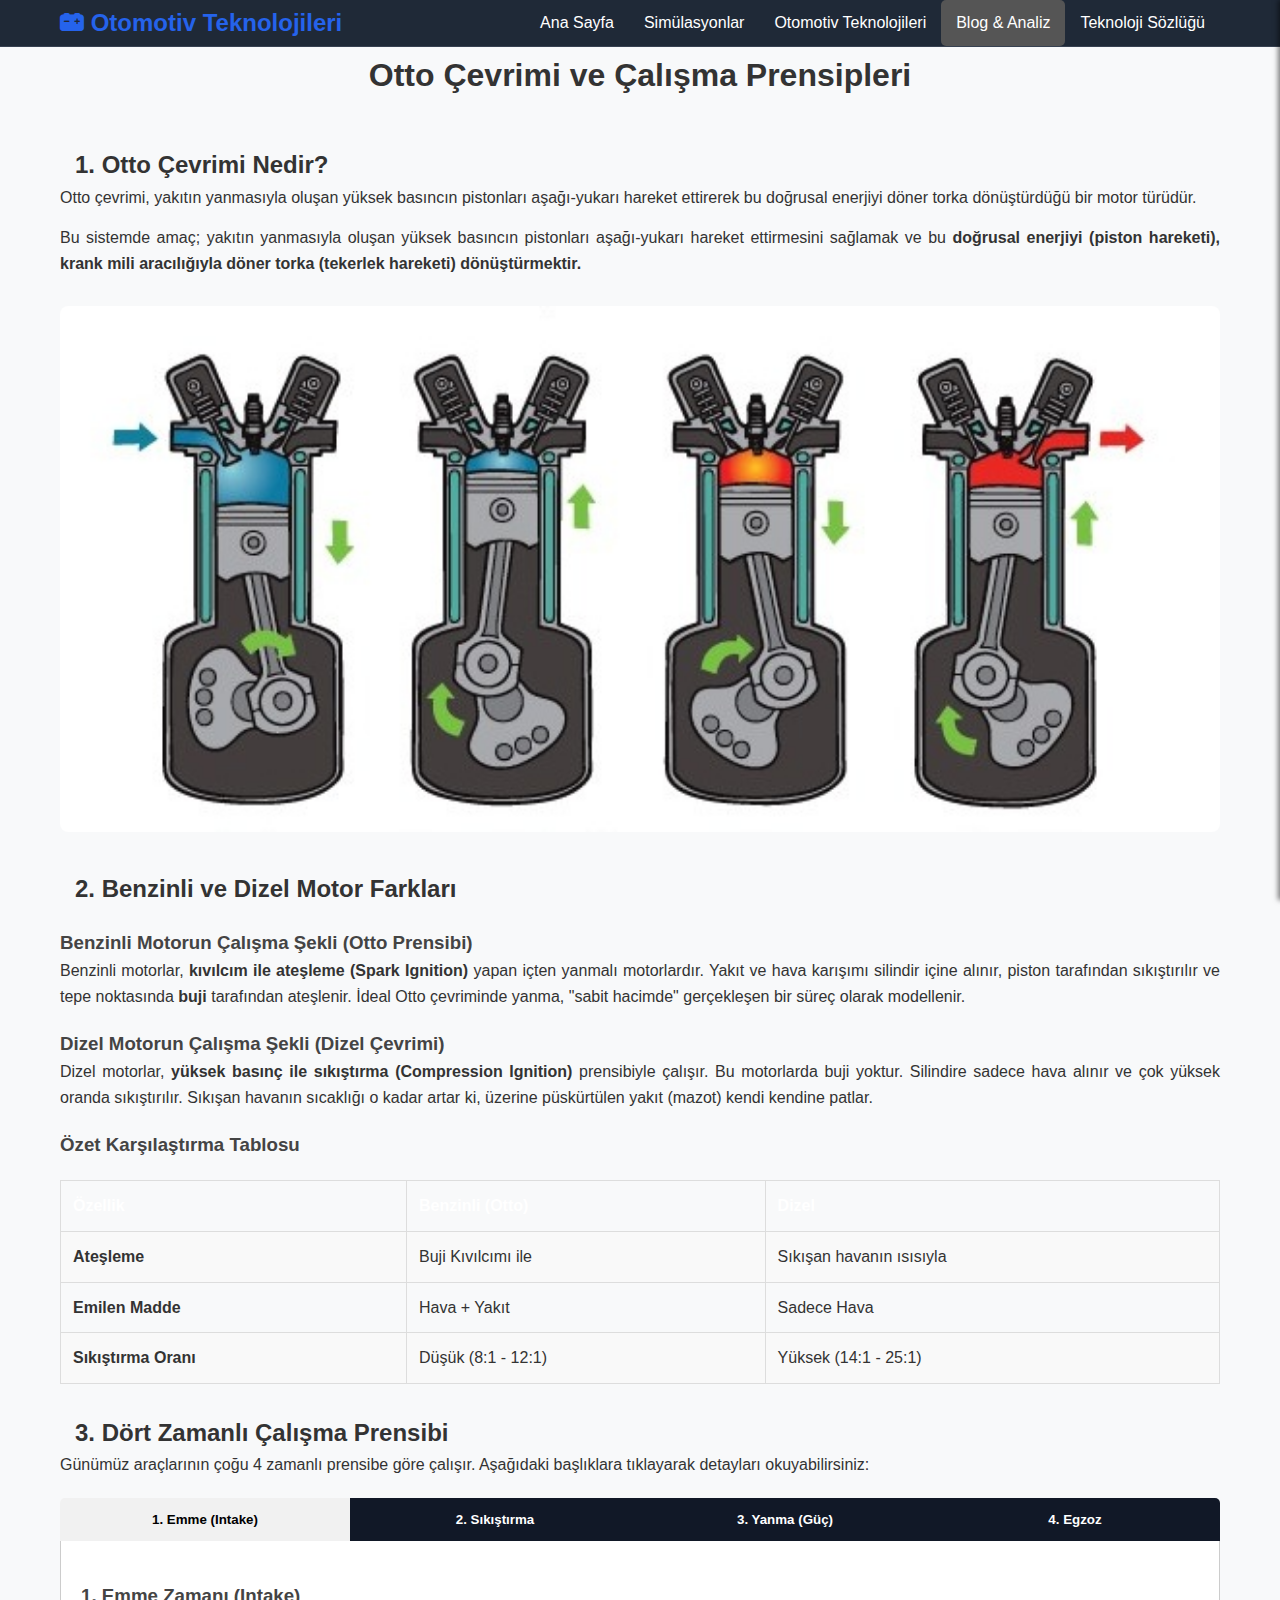
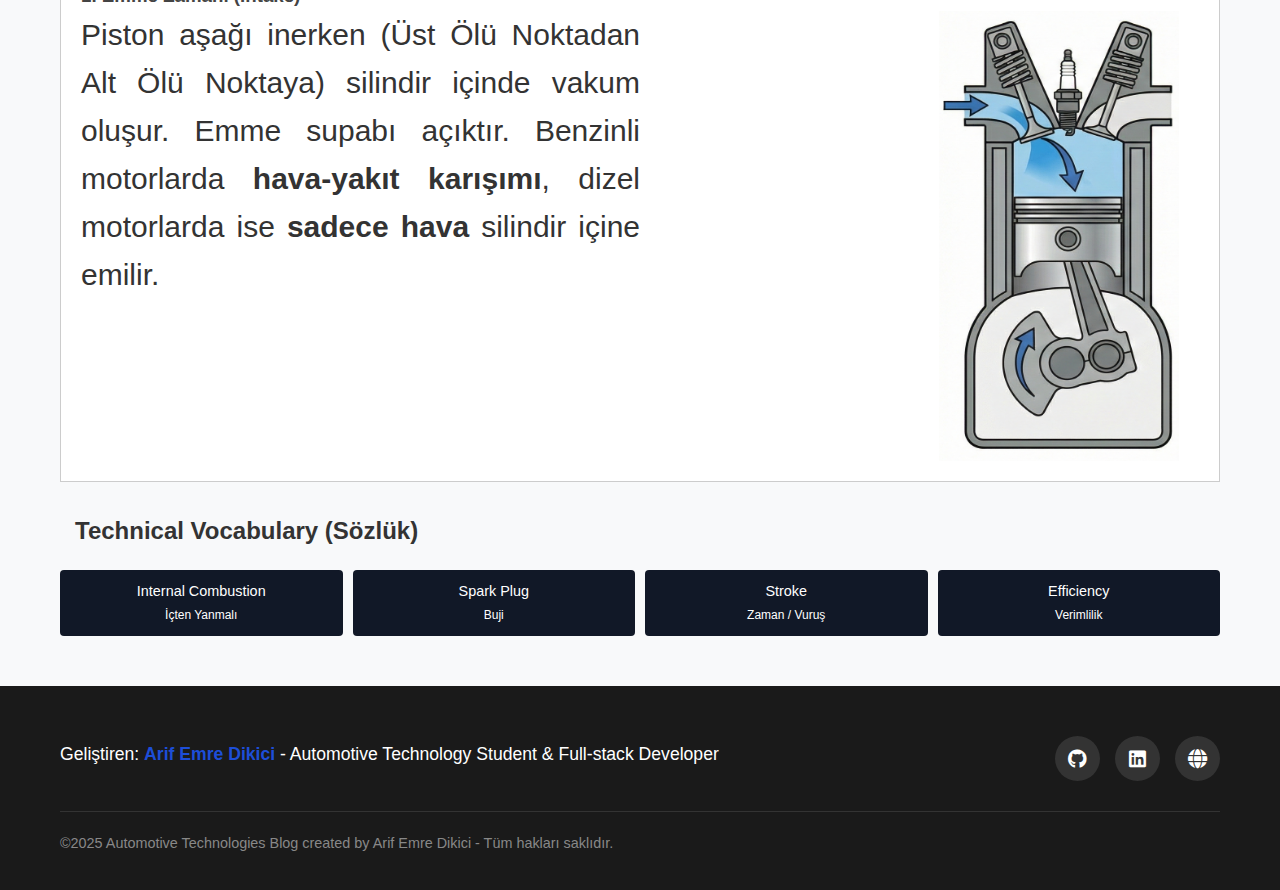
<file: otto.html>
<!DOCTYPE html>
<html lang="tr">



<head>
    <meta charset="UTF-8">
    <meta name="viewport" content="width=device-width, initial-scale=1.0">
    <title>Otto Çevrimi ve Motor Teknolojileri</title>
    <link rel="stylesheet" href="otto.css">
    <link href="https://fonts.googleapis.com/css2?family=Inter:wght@300;400;600;700&display=swap" rel="stylesheet">
    <link rel="stylesheet" href="https://cdnjs.cloudflare.com/ajax/libs/font-awesome/6.0.0/css/all.min.css">
</head>

<body>
    <nav class="navbar">
        <div class="container nav-container">
            <div class="logo">
                <i class="fas fa-car-battery"></i> Otomotiv Teknolojileri
            </div>

            <div class="menu-toggle" id="mobile-menu">
                <span class="bar"></span>
                <span class="bar"></span>
                <span class="bar"></span>
            </div>

            <ul class="nav-links" id="main-nav">
                <li><a href="index.html">Ana Sayfa</a></li>
                <li><a href="piston_simulasyonu.html">Simülasyonlar</a></li>
                <li><a href="quattro_vs_xdrive.html">Otomotiv Teknolojileri</a></li>
                <li><a href="otto.html" class="active">Blog & Analiz</a></li>
                <li><a href="vocabulary.html">Teknoloji Sözlüğü</a></li>
            </ul>
        </div>
    </nav>

    <div class="sidebar" id="sidebar">
        <div class="close-btn" id="close-btn">&times;</div>

        <div class="sidebar-content">
            <ul class="sidebar-links">
                <li><a href="index.html">Ana Sayfa</a></li>
                <li><a href="piston_simulasyonu.html">Simülasyonlar</a></li>
                <li><a href="quattro_vs_xdrive.html">Otomotiv Teknolojileri</a></li>
                <li><a href="otto.html" class="active">Blog & Analiz</a></li>
                <li><a href="vocabulary.html">Teknoloji Sözlüğü</a></li>
            </ul>
        </div>
    </div>
    <div class="main-container">

        <h1>Otto Çevrimi ve Çalışma Prensipleri</h1>

        <section>
            <h2>1. Otto Çevrimi Nedir?</h2>
            <p>
                Otto çevrimi, yakıtın yanmasıyla oluşan yüksek basıncın pistonları aşağı-yukarı hareket ettirerek bu
                doğrusal enerjiyi döner torka dönüştürdüğü bir motor türüdür.
            </p>
            <p>
                Bu sistemde amaç; yakıtın yanmasıyla oluşan yüksek basıncın pistonları aşağı-yukarı hareket ettirmesini
                sağlamak ve bu <strong>doğrusal enerjiyi (piston hareketi), krank mili aracılığıyla döner torka
                    (tekerlek hareketi) dönüştürmektir.</strong>
            </p>
            <img src="4zamanlı_motor.jpg" alt="4 Zamanlı Motor Şeması"
                style="width:100%; margin-top:15px; border-radius:8px;">
        </section>

        <section>
            <h2>2. Benzinli ve Dizel Motor Farkları</h2>

            <h3>Benzinli Motorun Çalışma Şekli (Otto Prensibi)</h3>
            <p>
                Benzinli motorlar, <strong>kıvılcım ile ateşleme (Spark Ignition)</strong> yapan içten yanmalı
                motorlardır.
                Yakıt ve hava karışımı silindir içine alınır, piston tarafından sıkıştırılır ve tepe noktasında
                <strong>buji</strong> tarafından ateşlenir.
                İdeal Otto çevriminde yanma, "sabit hacimde" gerçekleşen bir süreç olarak modellenir.
            </p>

            <h3>Dizel Motorun Çalışma Şekli (Dizel Çevrimi)</h3>
            <p>
                Dizel motorlar, <strong>yüksek basınç ile sıkıştırma (Compression Ignition)</strong> prensibiyle
                çalışır.
                Bu motorlarda buji yoktur. Silindire sadece hava alınır ve çok yüksek oranda sıkıştırılır.
                Sıkışan havanın sıcaklığı o kadar artar ki, üzerine püskürtülen yakıt (mazot) kendi kendine patlar.
            </p>

            <h3>Özet Karşılaştırma Tablosu</h3>
            <table>
                <tr>
                    <th>Özellik</th>
                    <th>Benzinli (Otto)</th>
                    <th>Dizel</th>
                </tr>
                <tr>
                    <td><strong>Ateşleme</strong></td>
                    <td>Buji Kıvılcımı ile</td>
                    <td>Sıkışan havanın ısısıyla</td>
                </tr>
                <tr>
                    <td><strong>Emilen Madde</strong></td>
                    <td>Hava + Yakıt</td>
                    <td>Sadece Hava</td>
                </tr>
                <tr>
                    <td><strong>Sıkıştırma Oranı</strong></td>
                    <td>Düşük (8:1 - 12:1)</td>
                    <td>Yüksek (14:1 - 25:1)</td>
                </tr>
            </table>
        </section>

        <section>
            <h2>3. Dört Zamanlı Çalışma Prensibi</h2>
            <p>Günümüz araçlarının çoğu 4 zamanlı prensibe göre çalışır. Aşağıdaki başlıklara tıklayarak detayları
                okuyabilirsiniz:</p>

            <div class="tabs">
                <button class="tablinks active" onclick="openCity(event, 'Emme')">1. Emme (Intake)</button>
                <button class="tablinks" onclick="openCity(event, 'Sikistirma')">2. Sıkıştırma</button>
                <button class="tablinks" onclick="openCity(event, 'Yanma')">3. Yanma (Güç)</button>
                <button class="tablinks" onclick="openCity(event, 'Egzoz')">4. Egzoz</button>
            </div>

            <div id="Emme" class="tabcontent" style="display: block;">
                <h3>1. Emme Zamanı (Intake)</h3>
                <div class="card">
                    <p>Piston aşağı inerken (Üst Ölü Noktadan Alt Ölü Noktaya) silindir içinde vakum oluşur. Emme supabı
                        açıktır. Benzinli motorlarda <strong>hava-yakıt karışımı</strong>, dizel motorlarda ise
                        <strong>sadece hava</strong> silindir içine emilir.
                    </p>
                    <img src="emme.png" alt="emme zamanı">
                </div>
            </div>
            <div id="Sikistirma" class="tabcontent">
                <h3>2. Sıkıştırma Zamanı (Compression)</h3>
                <div class="card">
                    <p>Emme ve egzoz supapları kapanır. Piston yukarı çıkarak içerideki karışımı veya havayı sıkıştırır.
                        Bu
                        işlem sırasında basınç ve sıcaklık hızla artar. Bu süreç termodinamikte "adyabatik" (ısı
                        alışverişsiz) olarak modellenir.</p>
                    <img src="sikistirma.png" alt="sıkıştırma zamanı"
                        style="width:100%; margin-top:15px; border-radius:8px;">
                </div>
            </div>
            <div id="Yanma" class="tabcontent">
                <h3>3. Ateşleme ve Genleşme (Ignition & Power)</h3>
                <div class="card">
                    <p><strong>Motorun güç ürettiği tek zamandır.</strong> Piston tepe noktadayken; benzinli motorda
                        buji
                        çakar, dizel motorda yakıt püskürtülür. Oluşan patlama ile piston büyük bir kuvvetle aşağı
                        itilir.
                        Kimyasal enerji hareket enerjisine dönüşür.</p>
                    <img src="patlama.png" alt="yanma zamanı"
                        style="max-height:400px; margin-top:15px; border-radius:8px;">
                </div>
            </div>
            <div id="Egzoz" class="tabcontent">
                <h3>4. Egzoz Zamanı (Exhaust)</h3>
                <div class="card">
                    <p>Genleşme bittikten sonra piston tekrar yukarı çıkar. Egzoz supabı açılır ve yanmış atık gazlar
                        pistonun itme kuvvetiyle egzoz manifoldundan dışarı atılır. Döngü tamamlanır.</p>
                    <img src="egzoz.png" alt="egzoz zamanı" style="width:100%; margin-top:15px; border-radius:8px;">
                </div>
            </div>
        </section>

        <section>
            <h2>Technical Vocabulary (Sözlük)</h2>
            <div class="vocab-container">
                <div class="vocab-card">Internal Combustion<br><small>İçten Yanmalı</small></div>
                <div class="vocab-card">Spark Plug<br><small>Buji</small></div>
                <div class="vocab-card">Stroke<br><small>Zaman / Vuruş</small></div>
                <div class="vocab-card">Efficiency<br><small>Verimlilik</small></div>
            </div>
        </section>

    </div>
    <!-- Footer -->
    <footer class="footer">
        <div class="container">
            <div class="footer-content">
                <div class="footer-info">
                    <p class="developer">Geliştiren: <strong><a href="https://arifemredikici.com/">Arif Emre
                                Dikici</a></strong> - Automotive Technology Student &
                        Full-stack Developer</p>
                </div>
                <div class="footer-social">
                    <a href="https://github.com/arifdkc" class="social-link"><i class="fab fa-github"></i></a>
                    <a href="https://www.linkedin.com/in/arif-emre-dikici-315545294/" class="social-link"><i
                            class="fab fa-linkedin"></i></a>
                    <a href="https://arifemredikici.com/" class="social-link"><i class="fas fa-globe"></i></a>
                </div>
            </div>
            <div class="footer-copyright">
                <p>©2025 Automotive Technologies Blog created by <a href="https://arifemredikici.com/">Arif Emre
                        Dikici</a> - Tüm hakları saklıdır.</p>
            </div>
        </div>
    </footer>
    <script>
        function openCity(evt, cityName) {
            var i, tabcontent, tablinks;
            tabcontent = document.getElementsByClassName("tabcontent");
            for (i = 0; i < tabcontent.length; i++) {
                tabcontent[i].style.display = "none";
            }
            tablinks = document.getElementsByClassName("tablinks");
            for (i = 0; i < tablinks.length; i++) {
                tablinks[i].className = tablinks[i].className.replace(" active", "");
            }
            document.getElementById(cityName).style.display = "block";
            evt.currentTarget.className += " active";
        }
        document.addEventListener('DOMContentLoaded', function () {
            // Gerekli elementleri seç
            const menuToggle = document.getElementById('mobile-menu'); // Hamburger ikon
            const sidebar = document.getElementById('sidebar'); // Sidebar div'i
            const closeBtn = document.getElementById('close-btn'); // Yeni Kapatma İkonu

            // Sidebar'ı kapatma fonksiyonu
            function closeSidebar() {
                sidebar.classList.remove('open');
                menuToggle.classList.remove('active');
            }

            // 1. Hamburger ikonuna tıklama olayı (Açar/Kapatır)
            menuToggle.addEventListener('click', function () {
                sidebar.classList.toggle('open');
                menuToggle.classList.toggle('active');
            });

            // 2. Yeni Kapatma butonuna tıklama olayı (Sadece Kapatır)
            closeBtn.addEventListener('click', closeSidebar);


            // 3. Sidebar'daki bir bağlantıya tıklandığında menüyü kapatmak için
            const sidebarLinks = document.querySelectorAll('.sidebar-links a');

            sidebarLinks.forEach(link => {
                link.addEventListener('click', closeSidebar);
            });
        });
    </script>

</body>

</html>
</file>
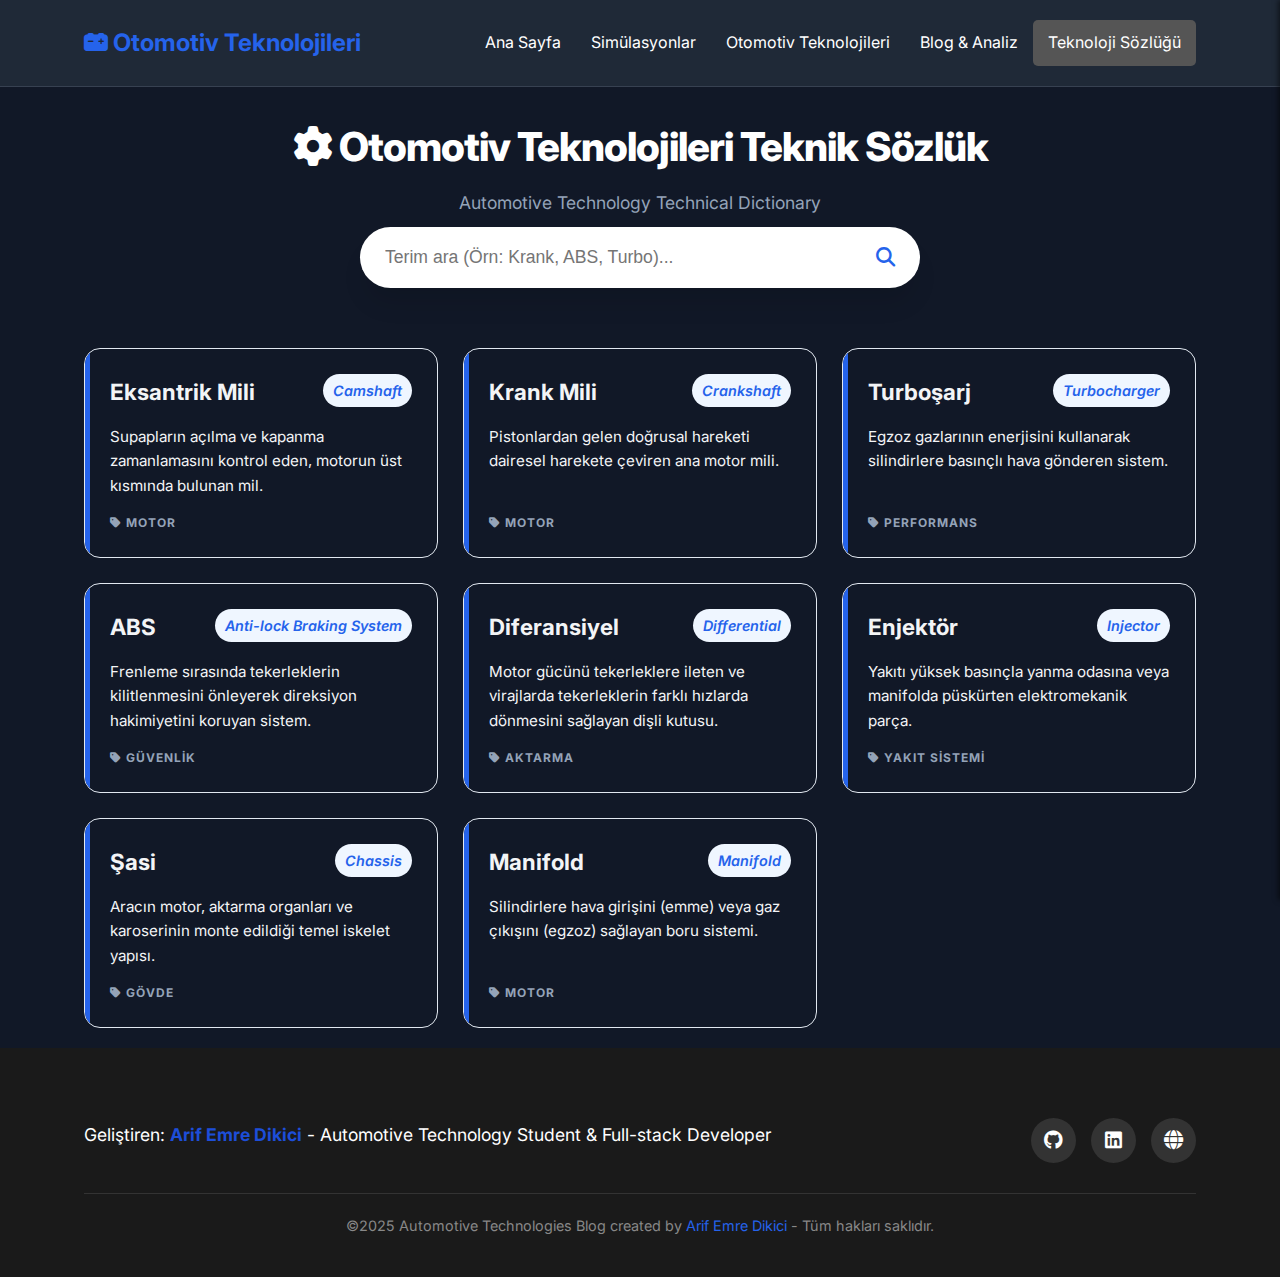
<file: vocabulary.html>
<!DOCTYPE html>
<html lang="tr">

<head>
    <meta charset="UTF-8">
    <meta name="viewport" content="width=device-width, initial-scale=1.0">
    <title>OtoTekno | Teknik Sözlük</title>
    <link href="https://fonts.googleapis.com/css2?family=Inter:wght@400;600;800&display=swap" rel="stylesheet">
    <link rel="stylesheet" href="https://cdnjs.cloudflare.com/ajax/libs/font-awesome/6.4.0/css/all.min.css">
    <link rel="stylesheet" href="vocabulary.css">
</head>

<body>
<nav class="navbar">
        <div class="container nav-container">
            <div class="logo">
                <i class="fas fa-car-battery"></i> Otomotiv Teknolojileri
            </div>
            
            <div class="menu-toggle" id="mobile-menu">
                <span class="bar"></span>
                <span class="bar"></span>
                <span class="bar"></span>
            </div>

            <ul class="nav-links" id="main-nav">
                <li><a href="index.html" >Ana Sayfa</a></li>
                <li><a href="piston_simulasyonu.html">Simülasyonlar</a></li>
                <li><a href="quattro_vs_xdrive.html">Otomotiv Teknolojileri</a></li>
                <li><a href="otto.html">Blog & Analiz</a></li>
                <li><a href="vocabulary.html" class="active">Teknoloji Sözlüğü</a></li>
            </ul>
        </div>
    </nav>

<div class="sidebar" id="sidebar">
    <div class="close-btn" id="close-btn">&times;</div> 
    
    <div class="sidebar-content">
        <ul class="sidebar-links">
            <li><a href="index.html">Ana Sayfa</a></li>
            <li><a href="piston_simulasyonu.html">Simülasyonlar</a></li>
            <li><a href="quattro_vs_xdrive.html">Otomotiv Teknolojileri</a></li>
            <li><a href="otto.html">Blog & Analiz</a></li>
            <li><a href="vocabulary.html"class="active">Teknoloji Sözlüğü</a></li>
        </ul>
    </div>
</div>
    <header>
        <h1><i class="fa-solid fa-gear"></i> Otomotiv Teknolojileri Teknik Sözlük</h1>
        <p>Automotive Technology Technical Dictionary</p>
    </header>

    <div class="search-container">
        <div class="search-box">
            <input type="text" id="searchInput" placeholder="Terim ara (Örn: Krank, ABS, Turbo)...">
            <i class="fa-solid fa-magnifying-glass"></i>
        </div>
    </div>

    <div class="container">
        <div id="dictionaryGrid">
        </div>
    </div>
    <!-- Footer -->
    <footer class="footer">
        <div class="container">
            <div class="footer-content">
                <div class="footer-info">
                    <p class="developer">Geliştiren: <strong><a href="https://arifemredikici.com/">Arif Emre
                                Dikici</a></strong> - Automotive Technology Student &
                        Full-stack Developer</p>
                </div>
                <div class="footer-social">
                    <a href="https://github.com/arifdkc" class="social-link"><i class="fab fa-github"></i></a>
                    <a href="https://www.linkedin.com/in/arif-emre-dikici-315545294/" class="social-link"><i
                            class="fab fa-linkedin"></i></a>
                    <a href="https://arifemredikici.com/" class="social-link"><i class="fas fa-globe"></i></a>
                </div>
            </div>
            <div class="footer-copyright">
                <p>©2025 Automotive Technologies Blog created by <a href="https://arifemredikici.com/">Arif Emre
                        Dikici</a> - Tüm hakları saklıdır.</p>
            </div>
        </div>
    </footer>
    <script src="vocabulary.js"></script>
    <script src="script.js"></script>
</body>

</html>
</file>
<file: otto.css>
/* --- Genel Ayarlar ve Değişkenler --- */
:root {
    --primary-color: #2563eb; /* Otomotiv Mavisi */
    --primary-hover: #1d4ed8;
    --bg-dark: #111827;       /* Ana Koyu Arkaplan */
    --bg-card: #1f2937;       /* Kart Arkaplanı */
    --text-main: #f3f4f6;     /* Beyaz Yazı */
    --text-muted: #9ca3af;    /* Gri Yazı */
    --border-color: #374151;
}
* {
    margin: 0;
    padding: 0;
    box-sizing: border-box;
}

html {
    scroll-behavior: smooth;
}

body {
    font-family: 'Roboto', sans-serif;
    line-height: 1.6;
    color: #333;
    background-color: #f8f9fa;
    overflow-x: hidden;
}

.main-container {
    max-width: 1200px;
    margin: 0 auto;
    padding: 0 20px;
    margin-top: 50px;
}

.container {
    max-width: 1200px;
    margin: 0 auto;
    padding: 0 20px;
    
}
.navbar {
    
  background-color: #1f2937;
    border-bottom: 1px solid var(--border-color);
    position: fixed;
    width: 100%;
    top: 0;
    z-index: 1000;
    padding: 1rem 0;
    width: 100% !important;
    padding: 0;
}



.nav-container {
    display: flex;
    justify-content: space-between;
    align-items: center;

}

.logo {
    font-size: 1.5em;
    font-weight: bold;
      color: var(--primary-color);
}

/* Masaüstü Navigasyon Linkleri (Varsayılan olarak görünür) */
.nav-links {
    list-style: none;
    padding: 0;
    margin: 0;
    display: flex;
    /* Masaüstünde yan yana durmaları için */
}

.nav-links li a {
    color: white;
    text-decoration: none;
    padding: 10px 15px;
    display: block;
}

.nav-links li a:hover,
.nav-links li a.active {
    background-color: #555;
    border-radius: 5px;
}

/* Hamburger Menü İkonu (Varsayılan olarak gizli) */
.menu-toggle {
    display: none;
    flex-direction: column;
    cursor: pointer;
    padding: 10px;
}

.bar {
    width: 25px;
    height: 3px;
    background-color: white;
    margin: 4px 0;
    transition: 0.4s;
}

/* Sidebar Stilleri */
.sidebar {
    position: fixed;
    /* Sabit kalması için */
    top: 0;
    right: -250px;
    /* Başlangıçta ekran dışı (gizli) */
    width: 250px;
    height: 100%;
  
    background-color: #1f2937;
    border-bottom: 1px solid var(--border-color);
    box-shadow: -2px 0 5px rgba(0, 0, 0, 0.5);
    transition: right 0.3s ease;
    /* Açılıp kapanma animasyonu */
    z-index: 1000;
    /* Diğer elementlerin üstünde olması için */
}

/* JavaScript ile eklenecek sınıf: Sidebar açıkken */
.sidebar.open {
    right: 0;
    /* Ekran içine kaydır */
}

.sidebar-links {
    list-style: none;
    padding: 20px 0;
    margin: 0;
}

.sidebar-links li a {
    color: white;
    text-decoration: none;
    padding: 15px 20px;
    display: block;
    /* Tam genişlik kaplaması için */
    border-bottom: 1px solid #444;
}

.sidebar-links li a:hover,
.sidebar-links li a.active {
    background-color: #444;
}

.close-btn {
    position: absolute;
    /* Sidebar'ın sağ üst köşesine sabitle */
    top: 10px;
    right: 20px;
    font-size: 30px;
    color: white;
    cursor: pointer;
    line-height: 1;
    /* X işaretinin dikey hizalaması için */
    padding: 5px;
    transition: color 0.2s;
}

.close-btn:hover {
    color: #f00;
    /* Kırmızı renk vererek dikkat çek */
}

/* 768px'in Altı (Mobil Görünüm) */
@media screen and (max-width: 768px) {

    /* Hamburger ikonunu göster */
    .menu-toggle {
        display: flex;
    }

    /* Masaüstü linklerini gizle */
    .nav-links {
        display: none;
    }
}

/* Hamburger menü açıldığında ikonun X'e dönüşmesi (İsteğe bağlı görsel efekt) */
.menu-toggle.active .bar:nth-child(2) {
    opacity: 0;
}

.menu-toggle.active .bar:nth-child(1) {
    transform: translateY(7px) rotate(45deg);
}

.menu-toggle.active .bar:nth-child(3) {
    transform: translateY(-7px) rotate(-45deg);
}

a { text-decoration: none; color: inherit; transition: 0.3s; }
ul { list-style: none; }

h1 {
    color: var(--primary);
    text-align: center;
    border-bottom: 2px solid var(--primary);
    padding-bottom: 15px;
}

h2 {
    color: var(--primary);
    margin-top: 30px;
    border-left: 5px solid var(--secondary);
    padding-left: 15px;
}

h3 {
    color: #444;
    margin-top: 20px;
}

p {
    margin-bottom: 15px;
    text-align: justify;
}

/* Vurgu Kutuları */
.info-box {
    background: #eef2f7;
    border-left: 4px solid var(--primary);
    padding: 15px;
    margin: 20px 0;
    font-style: italic;
}

/* Tablo Stili */
table {
    width: 100%;
    border-collapse: collapse;
    margin: 20px 0;
}

th,
td {
    border: 1px solid #ddd;
    padding: 12px;
    text-align: left;
}

th {
    background-color: var(--primary);
    color: white;
}

tr:nth-child(even) {
    background-color: #f9f9f9;
}

/* İngilizce Kartları */
.vocab-container {
    display: flex;
    gap: 10px;
    flex-wrap: wrap;
    margin-top: 20px;
}

.vocab-card {
    background: var( --bg-dark);
    color: white;
    padding: 10px 20px;
    border-radius: 4px;
    font-size: 0.9em;
    flex: 1;
    text-align: center;
    min-width: 150px;
}

/* Tab Yapısı */
.tabs {
    overflow: hidden;
    background-color: #f1f1f1;
    border-radius: 5px 5px 0 0;
    margin-top: 20px;
}

.tabs button {
    background-color: var(--bg-dark);
    color: white;
    float: left;
    border: none;
    outline: none;
    cursor: pointer;
    padding: 14px 16px;
    transition: 0.3s;
    font-weight: bold;
    width: 25%;
}

.tabs button:hover {
    background-color: #ddd;
}

.tabs button.active {
    background-color: var(--secondary);
    color:black;
}

.tabcontent {
    display: none;
    padding: 20px;
    border: 1px solid #ccc;
    border-top: none;
    animation: fadeEffect 1s;
    background: #fff;

}
.card{
    display: flex;
    justify-content: space-between;
}
.card img{
   max-width: 250px;
   min-width: 240px;
    height: 450px;
    margin-right: 20px;
}
.card p{
    font-size: 30px;
    line-height: 1.6;
    max-width: 50%;
}
/* Footer */
.footer {
    background: #1a1a1a;
    color: #ddd;
    padding: 50px 0 20px;
    margin-top: 50px;
}

.footer-content {
    display: flex;
    flex-wrap: wrap;
    justify-content: space-between;
    align-items: center;
    margin-bottom: 30px;
}

.footer-info {
    flex: 1;
    min-width: 300px;
}

.developer {
    font-size: 1.1rem;
    margin-bottom: 10px;
    color: #fff;
}

.developer strong {
    color: var(--primary-hover);
}

.sources {
    font-size: 0.95rem;
    color: #aaa;
}

.footer-social {
    display: flex;
    gap: 15px;
}

.social-link {
    display: inline-flex;
    align-items: center;
    justify-content: center;
    width: 45px;
    height: 45px;
    background: #333;
    color: white;
    border-radius: 50%;
    font-size: 1.2rem;
    transition: all 0.3s ease;
}

.social-link:hover {
    background: #ff4d00;
    transform: translateY(-5px);
}

.footer-copyright {
    text-align: center;
    padding-top: 20px;
    border-top: 1px solid #333;
    color: #888;
    font-size: 0.9rem;
}
/* Mobil Uyum */
@media screen and (max-width: 600px) {
    .tabs button {
        width: 100%;
    }
    .card {
        flex-direction: column;
        align-items: center;
    }
    .card img{
   width: 80%;
    height: auto;
}
.card p{
    max-width: 100%;
    font-size: 20px;
}
}

@keyframes fadeEffect {
    from {
        opacity: 0;
    }

    to {
        opacity: 1;
    }
}
</file>
<file: vocabulary.css>
/* --- Genel Ayarlar ve Değişkenler --- */
:root {
    --primary-color: #2563eb; /* Otomotiv Mavisi */
    --primary-hover: #1d4ed8;
    --bg-dark: #111827;       /* Ana Koyu Arkaplan */
    --bg-card: #1f2937;       /* Kart Arkaplanı */
    --text-main: #f3f4f6;     /* Beyaz Yazı */
    --text-muted: #9ca3af;    /* Gri Yazı */
    --border-color: #374151;
}

* {
    margin: 0;
    padding: 0;
    box-sizing: border-box;
}

body {
    font-family: 'Inter', sans-serif;
    background-color: var(--bg-dark);
    color: var(--text-main);
    line-height: 1.6;

}

/* --- Yardımcı Sınıflar --- */
.container {
    max-width: 1200px;
    margin: 0 auto;
    padding: 0 20px;
}

a { text-decoration: none; color: inherit; transition: 0.3s; }
ul { list-style: none; }

.navbar {
    
  background-color: #1f2937;
    border-bottom: 1px solid var(--border-color);
    position: fixed;
    width: 100%;
    top: 0;
    z-index: 1000;
    padding: 1rem 0;
    width: 100% !important;
    padding: 0;
}

.container {
    width: 90%;
    max-width: 1200px;
    margin: 0 auto;
}

.nav-container {
    display: flex;
    justify-content: space-between;
    align-items: center;

}

.logo {
    font-size: 1.5em;
    font-weight: bold;
          color: var(--primary-color);
}

/* Masaüstü Navigasyon Linkleri (Varsayılan olarak görünür) */
.nav-links {
    list-style: none;
    padding: 0;
    margin: 0;
    display: flex;
    /* Masaüstünde yan yana durmaları için */
}

.nav-links li a {
    color: white;
    text-decoration: none;
    padding: 10px 15px;
    display: block;
}

.nav-links li a:hover,
.nav-links li a.active {
    background-color: #555;
    border-radius: 5px;
}

/* Hamburger Menü İkonu (Varsayılan olarak gizli) */
.menu-toggle {
    display: none;
    flex-direction: column;
    cursor: pointer;
    padding: 10px;
}

.bar {
    width: 25px;
    height: 3px;
    background-color: white;
    margin: 4px 0;
    transition: 0.4s;
}

/* Sidebar Stilleri */
.sidebar {
    position: fixed;
    /* Sabit kalması için */
    top: 0;
    right: -250px;
    /* Başlangıçta ekran dışı (gizli) */
    width: 250px;
    height: 100%;
  
    background-color: #1f2937;
    border-bottom: 1px solid var(--border-color);
    box-shadow: -2px 0 5px rgba(0, 0, 0, 0.5);
    transition: right 0.3s ease;
    /* Açılıp kapanma animasyonu */
    z-index: 1000;
    /* Diğer elementlerin üstünde olması için */
}

/* JavaScript ile eklenecek sınıf: Sidebar açıkken */
.sidebar.open {
    right: 0;
    /* Ekran içine kaydır */
}

.sidebar-links {
    list-style: none;
    padding: 20px 0;
    margin: 0;
}

.sidebar-links li a {
    color: white;
    text-decoration: none;
    padding: 15px 20px;
    display: block;
    /* Tam genişlik kaplaması için */
    border-bottom: 1px solid #444;
}

.sidebar-links li a:hover,
.sidebar-links li a.active {
    background-color: #444;
}

.close-btn {
    position: absolute;
    /* Sidebar'ın sağ üst köşesine sabitle */
    top: 10px;
    right: 20px;
    font-size: 30px;
    color: white;
    cursor: pointer;
    line-height: 1;
    /* X işaretinin dikey hizalaması için */
    padding: 5px;
    transition: color 0.2s;
}

.close-btn:hover {
    color: #f00;
    /* Kırmızı renk vererek dikkat çek */
}

/* 768px'in Altı (Mobil Görünüm) */
@media screen and (max-width: 768px) {

    /* Hamburger ikonunu göster */
    .menu-toggle {
        display: flex;
    }

    /* Masaüstü linklerini gizle */
    .nav-links {
        display: none;
    }
}

/* Hamburger menü açıldığında ikonun X'e dönüşmesi (İsteğe bağlı görsel efekt) */
.menu-toggle.active .bar:nth-child(2) {
    opacity: 0;
}

.menu-toggle.active .bar:nth-child(1) {
    transform: translateY(7px) rotate(45deg);
}

.menu-toggle.active .bar:nth-child(3) {
    transform: translateY(-7px) rotate(-45deg);
}

/* Header Alanı */
header {
    background: linear-gradient(135deg, var(--secondary-color), #0f172a);
    color: white;
    padding: 40px 20px;
    text-align: center;
}

header h1 {
    font-size: 2.5rem;
    font-weight: 800;
    letter-spacing: -1px;
    margin-bottom: 10px;
        margin-top: 75px;
}

header p {
    color: #94a3b8;
    font-size: 1.1rem;
}

/* Arama Alanı */
.search-container {
    max-width: 600px;
    margin: -30px auto 40px;
    /* Header'ın içine hafif girsin */
    padding: 0 20px;
    position: relative;
}

.search-box {
    position: relative;
    width: 100%;
}

.search-box input {
    width: 100%;
    padding: 20px 50px 20px 25px;
    border-radius: 50px;
    border: none;
    box-shadow: 0 20px 25px -5px rgba(0, 0, 0, 0.1);
    font-size: 1.1rem;
    outline: none;
    transition: all 0.3s ease;
}

.search-box input:focus {
    box-shadow: 0 25px 50px -12px rgba(37, 99, 235, 0.25);
    transform: scale(1.02);
}

.search-box i {
    position: absolute;
    right: 25px;
    top: 50%;
    transform: translateY(-50%);
    color: var(--primary-color);
    font-size: 1.2rem;
}

/* Kart Grid Yapısı */
.container {
    max-width: 1200px;
    margin: 0 auto;
    padding: 20px;
}

#dictionaryGrid {
    display: grid;
    grid-template-columns: repeat(auto-fill, minmax(320px, 1fr));
    gap: 25px;
}

/* Kart Tasarımı */
.card {
    background: var(--card-bg);
    border-radius: 16px;
    padding: 25px;
    box-shadow: var(--shadow);
    border: 1px solid #e2e8f0;
    transition: transform 0.3s ease, box-shadow 0.3s ease;
    display: flex;
    flex-direction: column;
    position: relative;
    overflow: hidden;
}

.card::before {
    content: '';
    position: absolute;
    top: 0;
    left: 0;
    width: 5px;
    height: 100%;
    background: var(--primary-color);
}

.card:hover {
    transform: translateY(-7px);
    box-shadow: 0 20px 25px -5px rgba(0, 0, 0, 0.1), 0 10px 10px -5px rgba(0, 0, 0, 0.04);
}

.card-header {
    display: flex;
    justify-content: space-between;
    align-items: flex-start;
    margin-bottom: 15px;
}

.term-tr {
    font-size: 1.4rem;
    font-weight: 700;
    color: var(--secondary-color);
}

.term-en {
    font-size: 0.9rem;
    background-color: #eff6ff;
    color: var(--primary-color);
    padding: 5px 10px;
    border-radius: 20px;
    font-weight: 600;
    font-style: italic;
}

.term-desc {
    color: var(--text-light);
    font-size: 0.95rem;
    flex-grow: 1;
    /* Açıklamayı alta yaslamak için */
}

.category-tag {
    margin-top: 15px;
    display: inline-block;
    font-size: 0.75rem;
    text-transform: uppercase;
    letter-spacing: 1px;
    color: #94a3b8;
    font-weight: 700;
}

/* Hata Mesajı */
.no-result {
    grid-column: 1 / -1;
    text-align: center;
    padding: 50px;
    color: var(--text-light);
    font-size: 1.2rem;
}

/* Footer */
.footer {
    background: #1a1a1a;
    color: #ddd;
    padding: 50px 0 20px;
}

.footer-content {
    display: flex;
    flex-wrap: wrap;
    justify-content: space-between;
    align-items: center;
    margin-bottom: 30px;
}

.footer-info {
    flex: 1;
    min-width: 300px;
}

.developer {
    font-size: 1.1rem;
    margin-bottom: 10px;
    color: #fff;
}

.developer strong {
    color: var(--primary-hover);
}

.sources {
    font-size: 0.95rem;
    color: #aaa;
}

.footer-social {
    display: flex;
    gap: 15px;
}

.social-link {
    display: inline-flex;
    align-items: center;
    justify-content: center;
    width: 45px;
    height: 45px;
    background: #333;
    color: white;
    border-radius: 50%;
    font-size: 1.2rem;
    transition: all 0.3s ease;
}

.social-link:hover {
    background: #ff4d00;
    transform: translateY(-5px);
}

.footer-copyright {
    text-align: center;
    padding-top: 20px;
    border-top: 1px solid #333;
    color: #888;
    font-size: 0.9rem;
}

.footer-copyright a {
    color: var(--primary-color);
}

/* --- Responsive (Mobil) --- */
@media (max-width: 768px) {
    .nav-links {
        display: none;
    }

    /* Basitlik için mobilde menüyü gizledik */
    .hero h1 {
        font-size: 2.5rem;
    }

    .split-layout {
        flex-direction: column;
    }

    .footer-content {
        grid-template-columns: 1fr;
        text-align: center;
    }
}
</file>
